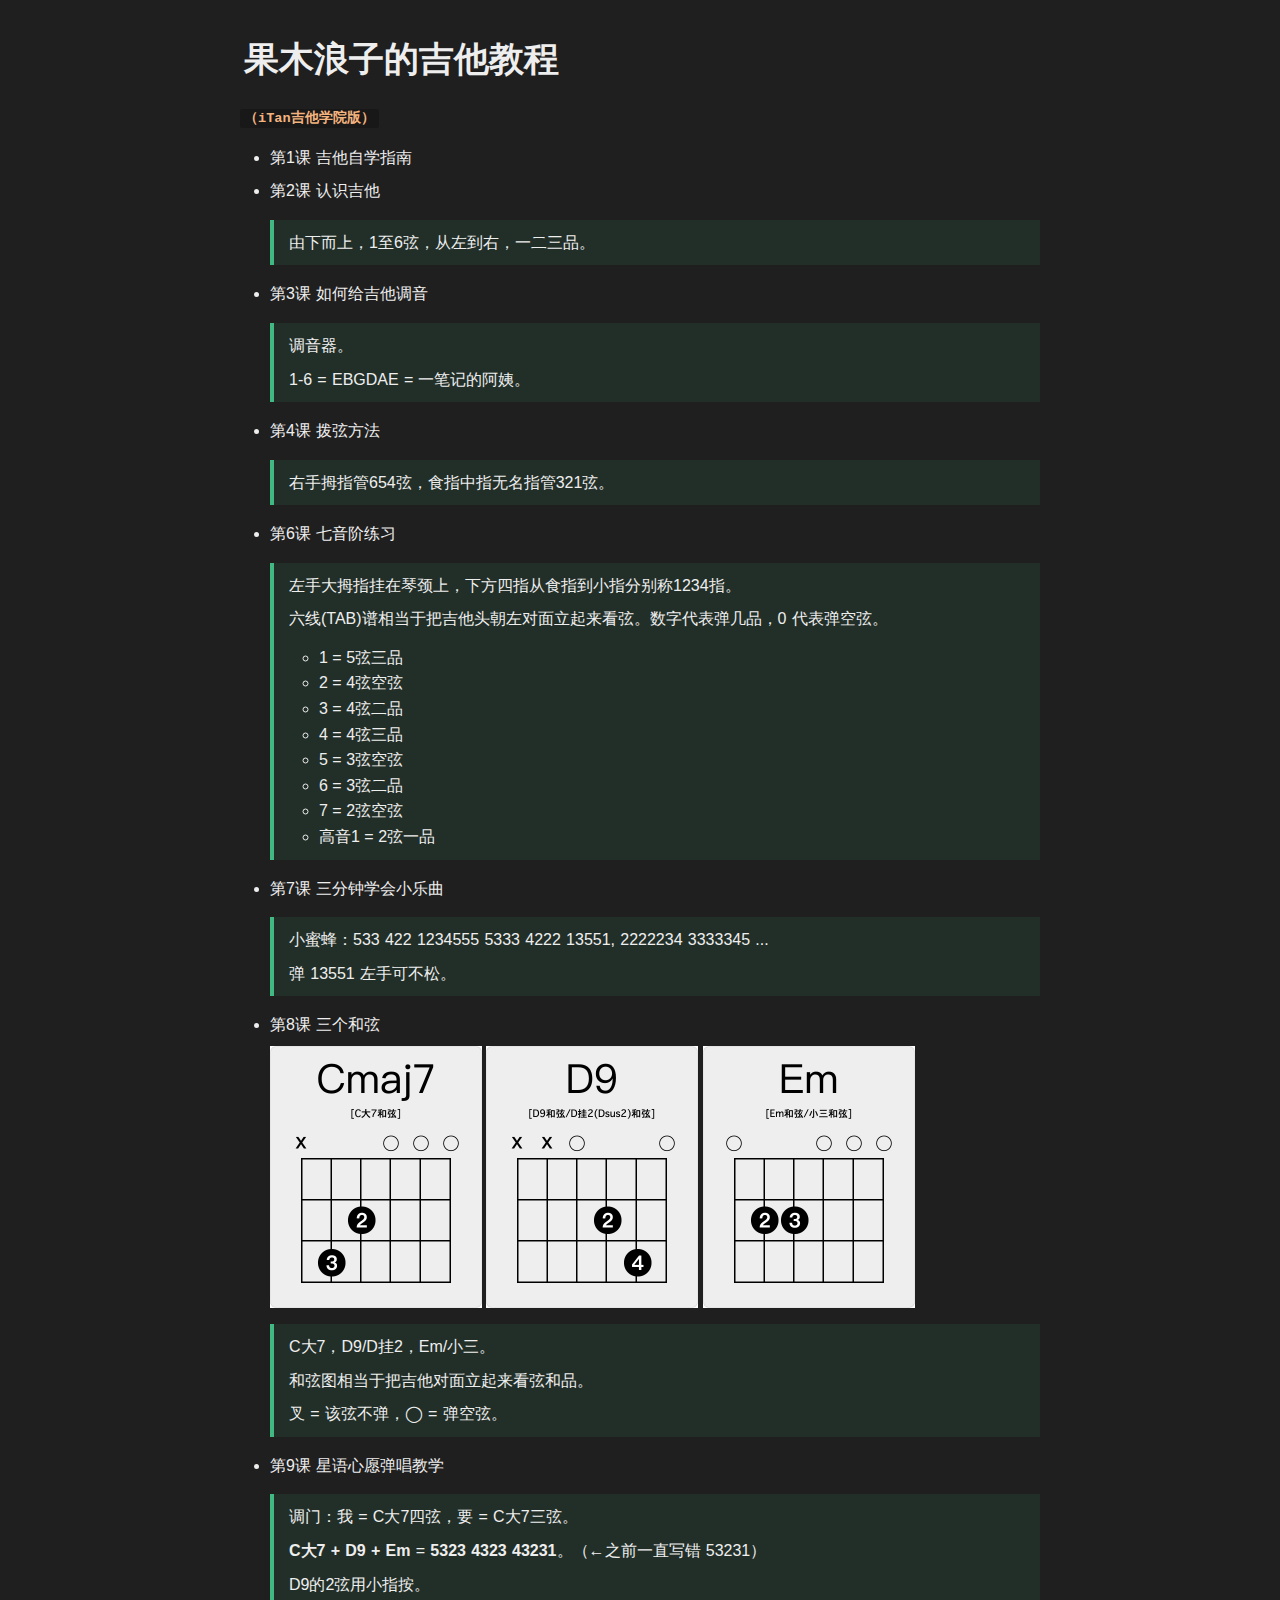
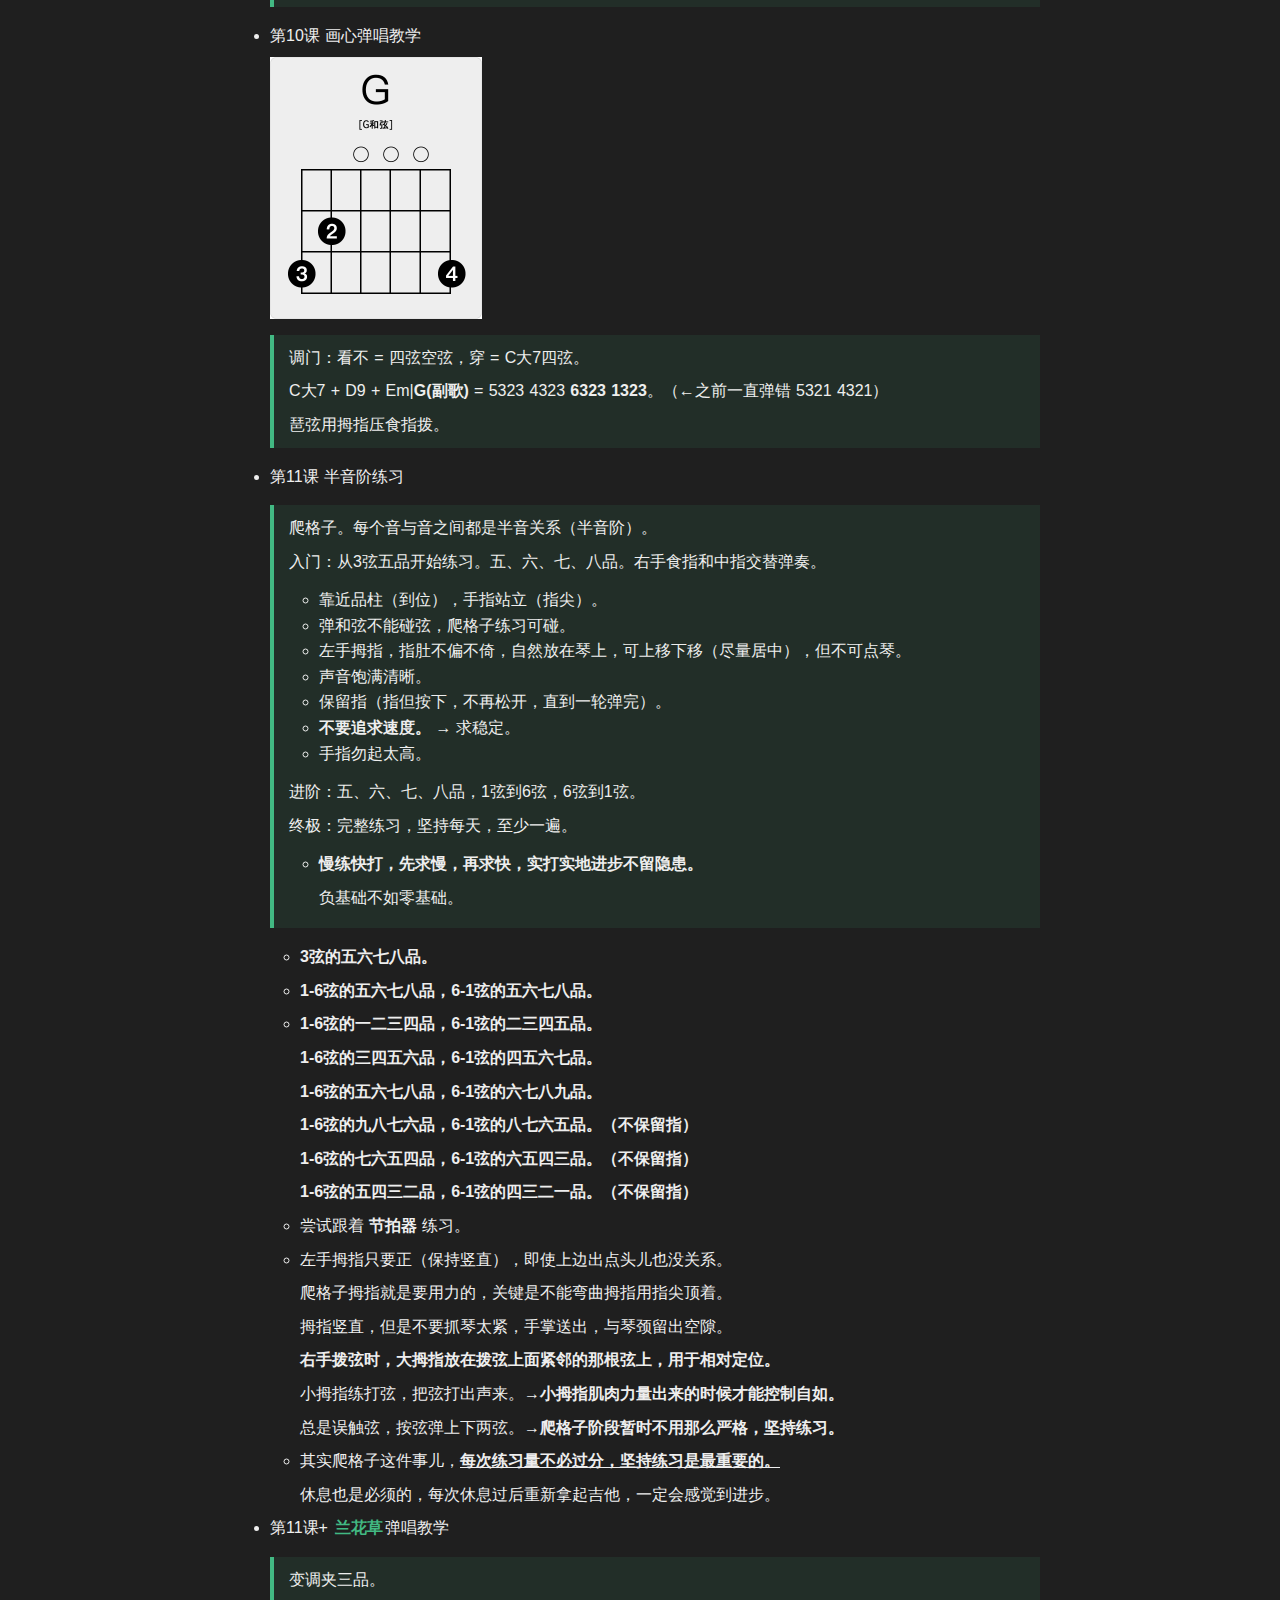
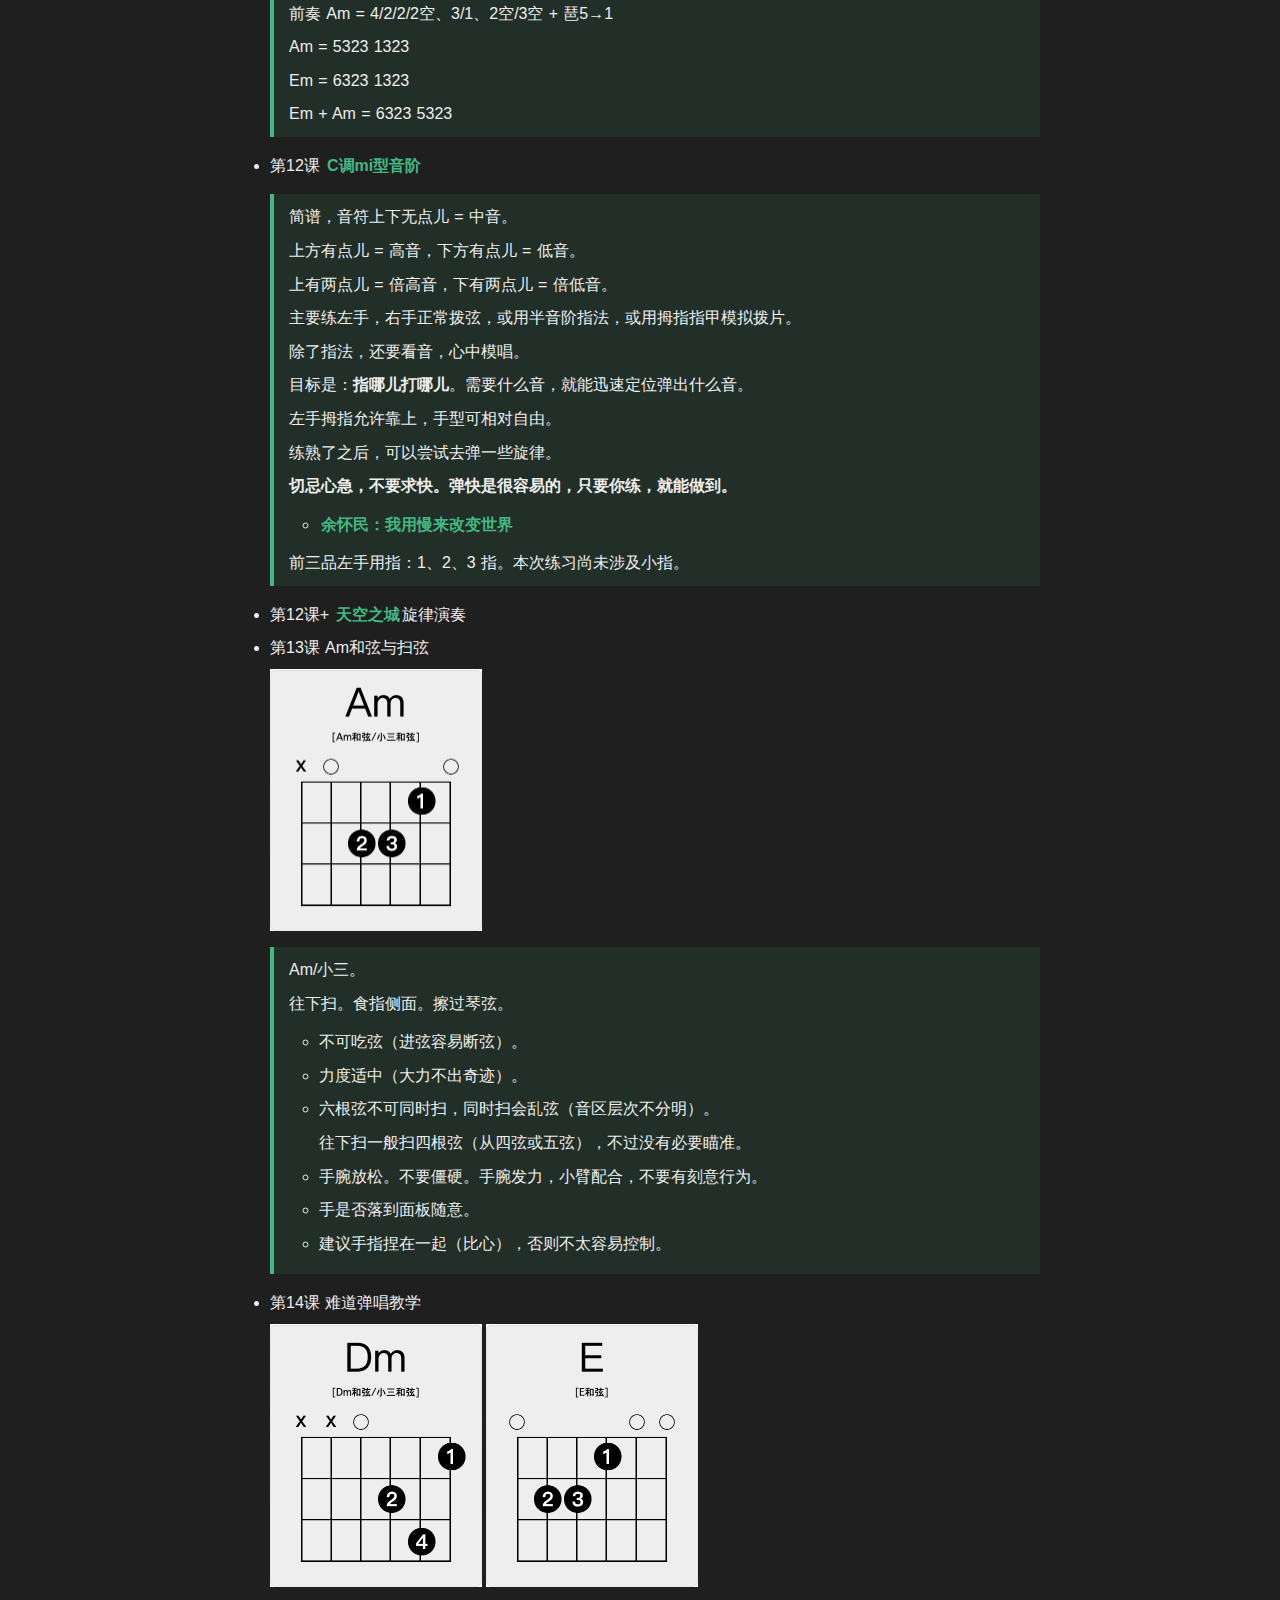
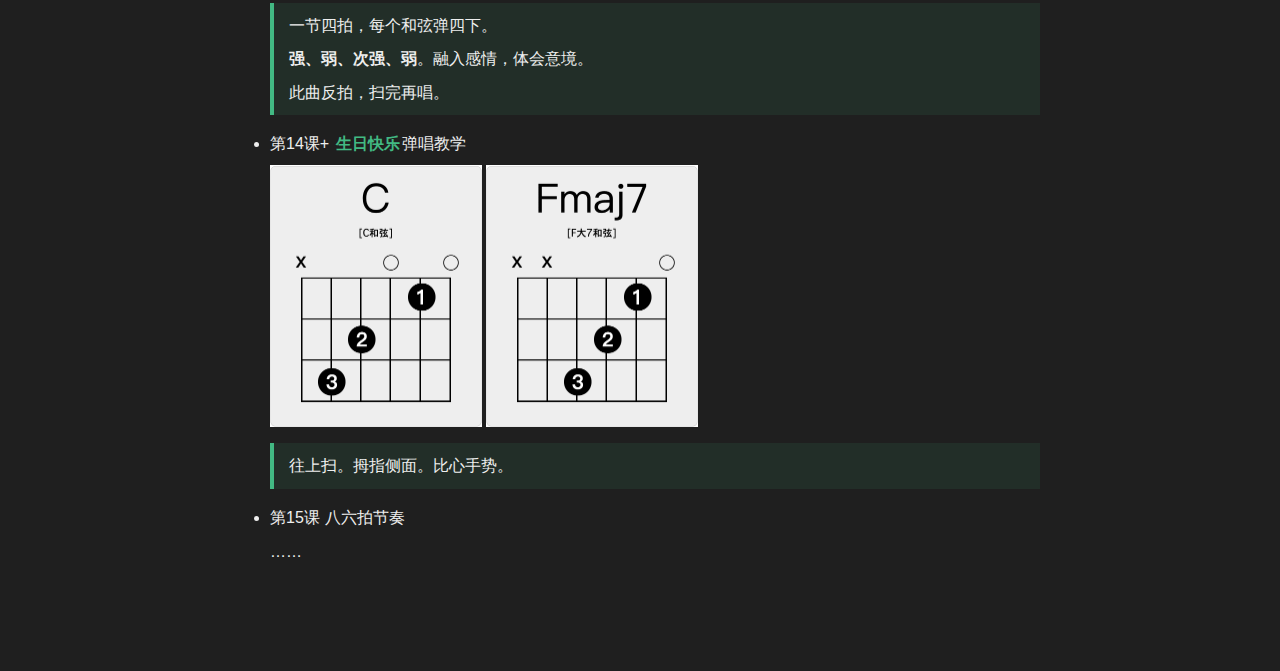
<file: index.html>
<!doctype html>
<html>
<head>
<meta charset='UTF-8'><meta name='viewport' content='width=device-width initial-scale=1'>
<title>README</title><style type='text/css'>html {overflow-x: initial !important;}:root { --bg-color: #ffffff; --text-color: #333333; --select-text-bg-color: #B5D6FC; --select-text-font-color: auto; --monospace: "Lucida Console",Consolas,"Courier",monospace; --title-bar-height: 20px; }
.mac-os-11 { --title-bar-height: 28px; }
html { font-size: 14px; background-color: var(--bg-color); color: var(--text-color); font-family: "Helvetica Neue", Helvetica, Arial, sans-serif; -webkit-font-smoothing: antialiased; }
body { margin: 0px; padding: 0px; height: auto; bottom: 0px; top: 0px; left: 0px; right: 0px; font-size: 1rem; line-height: 1.42857143; overflow-x: hidden; background-image: inherit; background-size: inherit; background-attachment: inherit; background-origin: inherit; background-clip: inherit; background-color: inherit; tab-size: 4; background-position: inherit inherit; background-repeat: inherit inherit; }
iframe { margin: auto; }
a.url { word-break: break-all; }
a:active, a:hover { outline: 0px; }
.in-text-selection, ::selection { text-shadow: none; background: var(--select-text-bg-color); color: var(--select-text-font-color); }
#write { margin: 0px auto; height: auto; width: inherit; word-break: normal; word-wrap: break-word; position: relative; white-space: normal; overflow-x: visible; padding-top: 36px; }
#write.first-line-indent p { text-indent: 2em; }
#write.first-line-indent li p, #write.first-line-indent p * { text-indent: 0px; }
#write.first-line-indent li { margin-left: 2em; }
.for-image #write { padding-left: 8px; padding-right: 8px; }
body.typora-export { padding-left: 30px; padding-right: 30px; }
.typora-export .footnote-line, .typora-export li, .typora-export p { white-space: pre-wrap; }
.typora-export .task-list-item input { pointer-events: none; }
@media screen and (max-width: 500px) { 
  body.typora-export { padding-left: 0px; padding-right: 0px; }
  #write { padding-left: 20px; padding-right: 20px; }
  .CodeMirror-sizer { margin-left: 0px !important; }
  .CodeMirror-gutters { display: none !important; }
}
#write li > figure:last-child { margin-bottom: 0.5rem; }
#write ol, #write ul { position: relative; }
img { max-width: 100%; vertical-align: middle; image-orientation: from-image; }
button, input, select, textarea { color: inherit; font-family: inherit; font-size: inherit; font-style: inherit; font-variant-caps: inherit; font-weight: inherit; font-stretch: inherit; line-height: inherit; }
input[type="checkbox"], input[type="radio"] { line-height: normal; padding: 0px; }
*, ::after, ::before { box-sizing: border-box; }
#write h1, #write h2, #write h3, #write h4, #write h5, #write h6, #write p, #write pre { width: inherit; }
#write h1, #write h2, #write h3, #write h4, #write h5, #write h6, #write p { position: relative; }
p { line-height: inherit; }
h1, h2, h3, h4, h5, h6 { break-after: avoid-page; break-inside: avoid; orphans: 4; }
p { orphans: 4; }
h1 { font-size: 2rem; }
h2 { font-size: 1.8rem; }
h3 { font-size: 1.6rem; }
h4 { font-size: 1.4rem; }
h5 { font-size: 1.2rem; }
h6 { font-size: 1rem; }
.md-math-block, .md-rawblock, h1, h2, h3, h4, h5, h6, p { margin-top: 1rem; margin-bottom: 1rem; }
.hidden { display: none; }
.md-blockmeta { color: rgb(204, 204, 204); font-weight: 700; font-style: italic; }
a { cursor: pointer; }
sup.md-footnote { padding: 2px 4px; background-color: rgba(238, 238, 238, 0.7); color: rgb(85, 85, 85); border-top-left-radius: 4px; border-top-right-radius: 4px; border-bottom-right-radius: 4px; border-bottom-left-radius: 4px; cursor: pointer; }
sup.md-footnote a, sup.md-footnote a:hover { color: inherit; text-transform: inherit; text-decoration: inherit; }
#write input[type="checkbox"] { cursor: pointer; width: inherit; height: inherit; }
figure { overflow-x: auto; margin: 1.2em 0px; max-width: calc(100% + 16px); padding: 0px; }
figure > table { margin: 0px; }
tr { break-inside: avoid; break-after: auto; }
thead { display: table-header-group; }
table { border-collapse: collapse; border-spacing: 0px; width: 100%; overflow: auto; break-inside: auto; text-align: left; }
table.md-table td { min-width: 32px; }
.CodeMirror-gutters { border-right-width: 0px; background-color: inherit; }
.CodeMirror-linenumber { }
.CodeMirror { text-align: left; }
.CodeMirror-placeholder { opacity: 0.3; }
.CodeMirror pre { padding: 0px 4px; }
.CodeMirror-lines { padding: 0px; }
div.hr:focus { cursor: none; }
#write pre { white-space: pre-wrap; }
#write.fences-no-line-wrapping pre { white-space: pre; }
#write pre.ty-contain-cm { white-space: normal; }
.CodeMirror-gutters { margin-right: 4px; }
.md-fences { font-size: 0.9rem; display: block; break-inside: avoid; text-align: left; overflow: visible; white-space: pre; background-image: inherit; background-size: inherit; background-attachment: inherit; background-origin: inherit; background-clip: inherit; background-color: inherit; position: relative !important; background-position: inherit inherit; background-repeat: inherit inherit; }
.md-diagram-panel { width: 100%; margin-top: 10px; text-align: center; padding-top: 0px; padding-bottom: 8px; overflow-x: auto; }
#write .md-fences.mock-cm { white-space: pre-wrap; }
.md-fences.md-fences-with-lineno { padding-left: 0px; }
#write.fences-no-line-wrapping .md-fences.mock-cm { white-space: pre; overflow-x: auto; }
.md-fences.mock-cm.md-fences-with-lineno { padding-left: 8px; }
.CodeMirror-line, twitterwidget { break-inside: avoid; }
.footnotes { opacity: 0.8; font-size: 0.9rem; margin-top: 1em; margin-bottom: 1em; }
.footnotes + .footnotes { margin-top: 0px; }
.md-reset { margin: 0px; padding: 0px; border: 0px; outline: 0px; vertical-align: top; text-decoration: none; text-shadow: none; float: none; position: static; width: auto; height: auto; white-space: nowrap; cursor: inherit; line-height: normal; font-weight: 400; text-align: left; box-sizing: content-box; direction: ltr; background-position: 0px 0px; background-repeat: initial initial; }
li div { padding-top: 0px; }
blockquote { margin: 1rem 0px; }
li .mathjax-block, li p { margin: 0.5rem 0px; }
li blockquote { margin: 1rem 0px; }
li { margin: 0px; position: relative; }
blockquote > :last-child { margin-bottom: 0px; }
blockquote > :first-child, li > :first-child { margin-top: 0px; }
.footnotes-area { color: rgb(136, 136, 136); margin-top: 0.714rem; padding-bottom: 0.143rem; white-space: normal; }
#write .footnote-line { white-space: pre-wrap; }
@media print { 
  body, html { border: 1px solid transparent; height: 99%; break-after: avoid; break-before: avoid; font-variant-ligatures: no-common-ligatures; }
  #write { margin-top: 0px; padding-top: 0px; border-color: transparent !important; }
  .typora-export * { -webkit-print-color-adjust: exact; }
  .typora-export #write { break-after: avoid; }
  .typora-export #write::after { height: 0px; }
  .is-mac table { break-inside: avoid; }
}
.footnote-line { margin-top: 0.714em; font-size: 0.7em; }
a img, img a { cursor: pointer; }
pre.md-meta-block { font-size: 0.8rem; min-height: 0.8rem; white-space: pre-wrap; background-color: rgb(204, 204, 204); display: block; overflow-x: hidden; background-position: initial initial; background-repeat: initial initial; }
p > .md-image:only-child:not(.md-img-error) img, p > img:only-child { display: block; margin: auto; }
#write.first-line-indent p > .md-image:only-child:not(.md-img-error) img { left: -2em; position: relative; }
p > .md-image:only-child { display: inline-block; width: 100%; }
#write .MathJax_Display { margin: 0.8em 0px 0px; }
.md-math-block { width: 100%; }
.md-math-block:not(:empty)::after { display: none; }
.MathJax_ref { fill: currentcolor; }
[contenteditable="true"]:active, [contenteditable="true"]:focus, [contenteditable="false"]:active, [contenteditable="false"]:focus { outline: 0px; box-shadow: none; }
.md-task-list-item { position: relative; list-style-type: none; }
.task-list-item.md-task-list-item { padding-left: 0px; }
.md-task-list-item > input { position: absolute; top: 0px; left: 0px; margin-left: -1.2em; margin-top: calc(1em - 10px); border: none; }
.math { font-size: 1rem; }
.md-toc { min-height: 3.58rem; position: relative; font-size: 0.9rem; border-top-left-radius: 10px; border-top-right-radius: 10px; border-bottom-right-radius: 10px; border-bottom-left-radius: 10px; }
.md-toc-content { position: relative; margin-left: 0px; }
.md-toc-content::after, .md-toc::after { display: none; }
.md-toc-item { display: block; color: rgb(65, 131, 196); }
.md-toc-item a { text-decoration: none; }
.md-toc-inner:hover { text-decoration: underline; }
.md-toc-inner { display: inline-block; cursor: pointer; }
.md-toc-h1 .md-toc-inner { margin-left: 0px; font-weight: 700; }
.md-toc-h2 .md-toc-inner { margin-left: 2em; }
.md-toc-h3 .md-toc-inner { margin-left: 4em; }
.md-toc-h4 .md-toc-inner { margin-left: 6em; }
.md-toc-h5 .md-toc-inner { margin-left: 8em; }
.md-toc-h6 .md-toc-inner { margin-left: 10em; }
@media screen and (max-width: 48em) { 
  .md-toc-h3 .md-toc-inner { margin-left: 3.5em; }
  .md-toc-h4 .md-toc-inner { margin-left: 5em; }
  .md-toc-h5 .md-toc-inner { margin-left: 6.5em; }
  .md-toc-h6 .md-toc-inner { margin-left: 8em; }
}
a.md-toc-inner { font-size: inherit; font-style: inherit; font-weight: inherit; line-height: inherit; }
.footnote-line a:not(.reversefootnote) { color: inherit; }
.md-attr { display: none; }
.md-fn-count::after { content: "."; }
code, pre, samp, tt { font-family: var(--monospace); }
kbd { margin: 0px 0.1em; padding: 0.1em 0.6em; font-size: 0.8em; color: rgb(36, 39, 41); background-color: rgb(255, 255, 255); border: 1px solid rgb(173, 179, 185); border-top-left-radius: 3px; border-top-right-radius: 3px; border-bottom-right-radius: 3px; border-bottom-left-radius: 3px; box-shadow: rgba(12, 13, 14, 0.2) 0px 1px 0px, rgb(255, 255, 255) 0px 0px 0px 2px inset; white-space: nowrap; vertical-align: middle; background-position: initial initial; background-repeat: initial initial; }
.md-comment { color: rgb(162, 127, 3); opacity: 0.8; font-family: var(--monospace); }
code { text-align: left; }
a.md-print-anchor { white-space: pre !important; border: none !important; display: inline-block !important; position: absolute !important; width: 1px !important; right: 0px !important; outline: 0px !important; text-shadow: initial !important; background-position: 0px 0px !important; background-repeat: initial initial !important; }
.md-inline-math .MathJax_SVG .noError { display: none !important; }
.html-for-mac .inline-math-svg .MathJax_SVG { vertical-align: 0.2px; }
.md-math-block .MathJax_SVG_Display { text-align: center; margin: 0px; position: relative; text-indent: 0px; max-width: none; max-height: none; min-height: 0px; min-width: 100%; width: auto; overflow-y: hidden; display: block !important; }
.MathJax_SVG_Display, .md-inline-math .MathJax_SVG_Display { width: auto; margin: inherit; display: inline-block !important; }
.MathJax_SVG .MJX-monospace { font-family: var(--monospace); }
.MathJax_SVG .MJX-sans-serif { font-family: sans-serif; }
.MathJax_SVG { display: inline; font-style: normal; font-weight: 400; line-height: normal; zoom: 90%; text-indent: 0px; text-align: left; text-transform: none; letter-spacing: normal; word-spacing: normal; word-wrap: normal; white-space: nowrap; float: none; direction: ltr; max-width: none; max-height: none; min-width: 0px; min-height: 0px; border: 0px; padding: 0px; margin: 0px; }
.MathJax_SVG * { transition: none; }
.MathJax_SVG_Display svg { vertical-align: middle !important; margin-bottom: 0px !important; margin-top: 0px !important; }
.os-windows.monocolor-emoji .md-emoji { font-family: "Segoe UI Symbol", sans-serif; }
.md-diagram-panel > svg { max-width: 100%; }
[lang="flow"] svg, [lang="mermaid"] svg { max-width: 100%; height: auto; }
[lang="mermaid"] .node text { font-size: 1rem; }
table tr th { border-bottom-width: 0px; }
video { max-width: 100%; display: block; margin: 0px auto; }
iframe { max-width: 100%; width: 100%; border: none; }
.highlight td, .highlight tr { border: 0px; }
mark { background-color: rgb(255, 255, 0); color: rgb(0, 0, 0); background-position: initial initial; background-repeat: initial initial; }
.md-html-inline .md-plain, .md-html-inline strong, mark .md-inline-math, mark strong { color: inherit; }
mark .md-meta { color: rgb(0, 0, 0); opacity: 0.3 !important; }
@media print { 
  .typora-export h1, .typora-export h2, .typora-export h3, .typora-export h4, .typora-export h5, .typora-export h6 { break-inside: avoid; }
}
.md-diagram-panel .messageText { stroke: none !important; }
.md-diagram-panel .start-state { fill: var(--node-fill); }
.md-diagram-panel .edgeLabel rect { opacity: 1 !important; }
.md-require-zoom-fix foreignObject { font-size: var(--mermaid-font-zoom); }


/* cyrillic-ext */
/* cyrillic */
/* greek-ext */
/* greek */
/* vietnamese */
/* latin-ext */
/* latin */
/* cyrillic-ext */
/* cyrillic */
/* greek-ext */
/* greek */
/* vietnamese */
/* latin-ext */
/* latin */
/* cyrillic-ext */
/* cyrillic */
/* greek-ext */
/* greek */
/* vietnamese */
/* latin-ext */
/* latin */
/* cyrillic-ext */
/* cyrillic */
/* greek-ext */
/* greek */
/* vietnamese */
/* latin-ext */
/* latin */
@font-face {
    font-family: 'Source Sans Pro';
    font-style: normal;
    font-weight: 600;
    src: local('Source Sans Pro SemiBold'), local('SourceSansPro-SemiBold'), url('file:///Users/thomas/Library/Application%20Support/abnerworks.Typora/themes/vue/6xKydSBYKcSV-LCoeQqfX1RYOo3i54rwlxdu.woff2') format('woff2');
    unicode-range: U+0000-00FF, U+0131, U+0152-0153, U+02BB-02BC, U+02C6, U+02DA, U+02DC, U+2000-206F, U+2074, U+20AC, U+2122, U+2191, U+2193, U+2212, U+2215, U+FEFF, U+FFFD;
}@import '';

:root {
    --side-bar-bg-color: #1d1d1d;
    --control-text-color: #aaaaaa;
    --select-text-bg-color: hsl(153, 47%, 40%);
    --active-file-bg-color:  hsl(153, 47%, 40%);
    --select-text-font-color: #aaaaaa;
    --active-file-text-color: #eeeeee;
    --bg-color: #1d1d1d;
    --item-hover-bg-color: var(--select-text-bg-color);
    --text-color: #aaaaaa;
    --font-sans-serif: 'Source Sans Pro', sans-serif !important;
    --font-monospace: 'Fira Code', 'Roboto Mono', monospace !important;
}

.md-rawblock-control:not(.md-rawblock-tooltip) {
    background: #555;
    color: #eeeeee;
}

.md-rawblock-on-edit>.md-rawblock-tooltip, .md-rawblock:hover>.md-rawblock-container, .md-rawblock:hover>.md-rawblock-tooltip {
    background: #555;
    color: #eeeeee;
}

/* code color */
.cm-s-inner .cm-keyword {
    color: #bb7fc3
}

.cm-s-inner .cm-atom, .cm-s-inner.cm-atom {
    color: #9088cc
}

.cm-s-inner .cm-number {
    color: #88b2a1
}

.cm-s-inner .cm-def {
    color: #7f7fff
}

.cm-s-inner .cm-variable {
    color: #efefef
}

.cm-s-inner .cm-variable-2 {
    color: #7faad4
}

.cm-s-inner .cm-variable-3 {
    color: #7fc3aa
}

.cm-s-inner .cm-string {
    color: #d48888
}

.cm-s-inner .cm-property {
    color: #efefef
}

.cm-s-inner .cm-operator {
    color: #cb8c8c
}

.cm-s-inner .cm-comment, .cm-s-inner.cm-comment {
    color: hsl(0, 0%, 35%)
}

.cm-s-inner .cm-string-2 {
    color: #ffaa7f
}

.cm-s-inner .cm-meta {
    color: hsl(0, 0%, 33%)
}

.cm-s-inner .cm-qualifier {
    color: hsl(0, 0%, 33%)
}

.cm-s-inner .cm-builtin {
    color: #997fd4
}

.cm-s-inner .cm-bracket {
    color: #ccccbb
}

.cm-s-inner .cm-tag {
    color: #88bb7f
}

.cm-s-inner .cm-attribute {
    color: #7f7fe5
}

.cm-s-inner .cm-header, .cm-s-inner.cm-header {
    color: #7f7fff
}

.cm-s-inner .cm-quote, .cm-s-inner.cm-quote {
    color: #7fcc7f
}

.cm-s-inner .cm-hr, .cm-s-inner.cm-hr {
    color: hsl(0, 0%, 60%)
}

.cm-s-inner .cm-link, .cm-s-inner.cm-link {
    color: #7f7fe5
}

.cm-negative {
    color: #eea1a1
}

.cm-positive {
    color: #90cc90
}

.cm-header, .cm-strong {
    font-weight: 700
}

.cm-error {
    color: #ff7f7f
}

.cm-invalidchar {
    color: #ff7f7f
}

.cm-constant {
    color: #42b983
}

.cm-defined {
    color: #dac37f
}

div.CodeMirror span.CodeMirror-matchingbracket {
    color: #7fff7f
}

div.CodeMirror span.CodeMirror-nonmatchingbracket {
    color: #ff9090
}

.info-panel-tab:hover {
    color:  #42b983;
}

.outline-label:hover {
    text-decoration: none;
}

input {
    color: #42b983;
}

.info-panel-tab:hover {
    color:  #42b983;
}

.outline-label:hover {
    text-decoration: none;
}

input {
    color: #42b983;
}

.dropdown-menu>li>a:focus, .dropdown-menu>li>a:hover {
    background: var(--select-text-bg-color);
    color: #fff;
}

html {
    font-size: 16px;
}

body {
    font-family: var(--font-sans-serif);
    color: #eeeeee;
    background-color: #1f1f1f;
    -webkit-font-smoothing: antialiased;
    line-height: 1.6rem;
    letter-spacing: 0;
    margin: 0;
    overflow-x: hidden;
}

#write {
    max-width: 860px;
    margin: 0 auto;
    padding: 20px 30px 40px 30px;
    padding-top: 20px;
    padding-bottom: 100px;
}

#write p {
    /* text-indent: 2rem; */
    line-height: 1.6rem;
    word-spacing: .05rem;
}

#write ol li {
    padding-left: 0.5rem;
}

#write > ul:first-child,
#write > ol:first-child {
    margin-top: 30px;
}

body > *:first-child {
    margin-top: 0 !important;
}

body > *:last-child {
    margin-bottom: 0 !important;
}

a {
    color: #42b983;
    font-weight: 600;
    padding: 0px 2px;
    text-decoration: none;
}

h1,
h2,
h3,
h4,
h5,
h6 {
    position: relative;
    margin-top: 1rem;
    margin-bottom: 1rem;
    font-weight: bold;
    line-height: 1.4;
    cursor: text;
}

h1:hover a.anchor,
h2:hover a.anchor,
h3:hover a.anchor,
h4:hover a.anchor,
h5:hover a.anchor,
h6:hover a.anchor {
    text-decoration: none;
}

h1 tt,
h1 code {
    font-size: inherit;
}

h2 tt,
h2 code {
    font-size: inherit;
}

h3 tt,
h3 code {
    font-size: inherit;
}

h4 tt,
h4 code {
    font-size: inherit;
}

h5 tt,
h5 code {
    font-size: inherit;
}

h6 tt,
h6 code {
    font-size: inherit;
}

h1 {
    padding-bottom: .4rem;
    font-size: 2.2rem;
    line-height: 1.3;
}

h2 {
    font-size: 1.75rem;
    line-height: 1.225;
    margin: 35px 0px 15px 0px;
    padding-bottom: 0.5em;
    border-bottom: 2px solid hsl(0, 0%, 20%);
}

h3 {
    font-size: 1.4rem;
    line-height: 1.43;
    margin: 20px 0px 7px 0px;
}

h4 {
    font-size: 1.2rem;
}

h5 {
    font-size: 1rem;
}

h6 {
    font-size: 1rem;
    color: hsl(0, 0%, 53%);
}

p,
blockquote,
ul,
ol,
dl,
table {
    margin: 0.8em 0;
}

li > ol,
li > ul {
    margin: 0 0;
}

hr {
    height: 2px;
    padding: 0;
    margin: 16px 0;
    background-color: hsl(0, 0%, 18%);
    border: 0 none;
    overflow: hidden;
    box-sizing: content-box;
}

body > h2:first-child {
    margin-top: 0;
    padding-top: 0;
}

body > h1:first-child {
    margin-top: 0;
    padding-top: 0;
}

body > h1:first-child + h2 {
    margin-top: 0;
    padding-top: 0;
}

body > h3:first-child,
body > h4:first-child,
body > h5:first-child,
body > h6:first-child {
    margin-top: 0;
    padding-top: 0;
}

a:first-child h1,
a:first-child h2,
a:first-child h3,
a:first-child h4,
a:first-child h5,
a:first-child h6 {
    margin-top: 0;
    padding-top: 0;
}

h1 p,
h2 p,
h3 p,
h4 p,
h5 p,
h6 p {
    margin-top: 0;
}

li p.first {
    display: inline-block;
}

ul,
ol {
    padding-left: 30px;
}

ul:first-child,
ol:first-child {
    margin-top: 0;
}

ul:last-child,
ol:last-child {
    margin-bottom: 0;
}

blockquote {
    border-left: 4px solid #42b983;
    padding: 10px 0px 10px 15px;
    color: #eeeeee;
    background-color: rgba(66, 185, 131, .1);
}

table {
    font-family: var(--font-monospace);
    font-size: 0.85rem;
    padding: 0;
    overflow: hidden;
    word-break: initial;
}

table tr {
    border-top: 1px solid hsl(210, 10%, 11%);
    margin: 0;
    padding: 0;
}

table tr:nth-child(2n),
thead {
    /* background-color: hsl(0, 0%, 2%); */
    background-color: hsl(0, 0%, 10%);
}

table tr th {
    font-weight: bold;
    /* border: 1px solid hsl(210, 10%, 11%); */
    border: transparent;
    border-bottom: 0;
    text-align: left;
    margin: 0;
    padding: 6px 13px;
}

table tr td {
    /* border: 2px solid hsl(210, 10%, 11%); */
    /* border: 2px solid hsl(0, 0%, 4%); */
    border: 2px solid #1d1d1d;
    text-align: left;
    margin: 0;
    padding: 6px 13px;
}

table tr th:first-child,
table tr td:first-child {
    margin-top: 0;
}

table tr th:last-child,
table tr td:last-child {
    margin-bottom: 0;
}

#write table thead th {
    /* background-color: hsl(0, 0%, 5%); */
    background-color: hsl(0, 0%, 9%);
}

#write .CodeMirror-gutters {
    border-right: none;
}

#write .md-fences {
    border: 1px solid hsl(0, 0%, 11%);
    -webkit-font-smoothing: initial;
    margin: 0.8rem 0 !important;
    padding: 0.3rem 0rem !important;
    line-height: 1.43rem;
    color: hsl(0, 0%, 78%);
    background-color: hsl(0, 0%, 10%) !important;
    border-radius: 2px;
    font-family: var(--font-monospace);
    font-weight: bold;
    font-size: 0.85rem;
    word-wrap: normal;
}

#write .CodeMirror-wrap .CodeMirror-code pre {
    padding-left: 12px;
}

#write code, tt {
    padding: 2px 4px;
    border-radius: 2px;
    font-family: var(--font-monospace);
    font-weight: bold;
    font-size: 0.85rem;
    color: #f3b37f;
    background-color: hsla(0, 0%, 0%, 0.2);
}

tt {
    margin: 0 2px;
}

#write .md-footnote {
    background-color: hsla(0, 0%, 0%, 0.2);
    color: #f3b37f;
}

/* heighlight. */
#write mark {
    background-color: #EBFFEB;
    border-radius: 2px;
    padding: 2px 4px;
    margin: 0 2px;
    color: #222;
    font-weight: 500;
}

#write del {
    padding: 1px 2px;
}

.cm-s-inner .cm-link,
.cm-s-inner.cm-link {
    color: #22a2c9;
}

.cm-s-inner .cm-string {
    color: #22a2c9;
}

.md-task-list-item > input {
    margin-left: -1.3em;
}

@media screen and (min-width: 914px) {
    /*body {
        width: 854px;
        margin: 0 auto;
    }*/
}

@media print {
    html {
        font-size: 13px;
    }

    table,
    pre {
        page-break-inside: avoid;
    }

    pre {
        word-wrap: break-word;
    }
}

#write pre.md-meta-block {
    padding: 1rem;
    font-size: 85%;
    line-height: 1.45;
    background-color: hsl(0, 0%, 3%);
    border: 0;
    border-radius: 3px;
    color: hsl(0, 0%, 53%);
    margin-top: 0 !important;
}

.mathjax-block > .code-tooltip {
    bottom: .375rem;
}

#write > h3.md-focus:before {
    left: -1.5625rem;
    top: .375rem;
}

#write > h4.md-focus:before {
    left: -1.5625rem;
    top: .285714286rem;
}

#write > h5.md-focus:before {
    left: -1.5625rem;
    top: .285714286rem;
}

#write > h6.md-focus:before {
    left: -1.5625rem;
    top: .285714286rem;
}

.md-image > .md-meta {
    border-radius: 3px;
    font-family: var(--font-monospace);
    padding: 2px 0px 0px 4px;
    font-size: 0.9em;
    color: inherit;
}

.md-tag {
    color: inherit;
}

.md-toc {
    margin-top: 20px;
    padding-bottom: 20px;
}

.sidebar-tabs {
    border-bottom: none;
}

#typora-quick-open {
    border: 1px solid #ddd;
    background-color: #f8f8f8;
}

#typora-quick-open-item {
    background-color: hsl(0, 0%, 2%);
    border-color: hsl(0, 0%, 0%) hsl(0, 0%, 10%) hsl(0, 0%, 10%) hsl(0, 0%, 7%);
    border-style: solid;
    border-width: 1px;
}

#md-notification:before {
    top: 10px;
}

/** focus mode */

.on-focus-mode blockquote {
    border-left-color: rgba(85, 85, 85, 0.12);
}

header,
.context-menu,
.megamenu-content,
footer {
    font-family: var(--font-sans-serif);
}

.file-node-content:hover .file-node-icon,
.file-node-content:hover .file-node-open-state {
    visibility: visible;
}

.mac-seamless-mode #typora-sidebar {
    background-color: hsl(0, 0%, 2%);
    background-color: var(--side-bar-bg-color);
}

.md-lang {
    color: #42b983;
}

.html-for-mac .context-menu {
    --item-hover-bg-color: hsl(215, 92%, 5%);
}

#typora-sidebar {
    font-family: var(--font-sans-serif);
    font-weight: bold;
}

.file-list-item-summary{
    font-family: var(--font-sans-serif);
    font-weight: 400;
}

.file-list-item {
    border-bottom: 0.15rem solid hsl(0, 0%, 18%);
}

.file-list-item.active {
    background: hsl(0, 0%, 15%) !important;
}

.file-node-background {
    height: 29px;
}

#toc-dropmenu {
    background: hsl(0, 0%, 18%) !important;
    font-weight: bold;
}

#toc-content {
    margin-top: 1.0rem;
    margin-bottom: 1.0rem;
}

#toc-content a:hover {
    text-decoration: none;
}

.outline-item {
    /* transition: color 150ms, background-color 150ms; */
    transition: color 150ms;
}

.outline-item:hover {
    background-color: rgba(0, 0, 0, 0.5);
    color: #42b983;
}

.sidebar-footer {
    border-top: 2px solid hsl(0, 0%, 15%) !important;
}

.footer-item:hover, .sidebar-footer-item:hover {
    background-color: rgba(0, 0, 0, 0.5) !important;
}

.file-tree-node.active>.file-node-background {
    background-color: hsl(0, 0%, 15%) !important;
}

.file-node-content:hover {
    color: #eeeeee;
}

html{
    background: #1f1f1f !important;
}

.outline-title-wrapper {
    display: none;
}

.dropdown-menu .divider {
    display: none;
    height: 2px;
    background-color: hsl(0, 0%, 13%);
}

.dropdown-menu>li>a {
    color: #eeeeee;
}

.autoComplt-hint {
    color: #42b983 !important;
    /* border-color: transparent !important */
}

.auto-suggest-container {
    color: #42b983 !important;
    font-family: var(--font-sans-serif);
    font-weight: bold !important;
    border-color: #42b983 !important;
    border-radius: 8px !important;
    border-width: 2px !important;
    margin-top: 5px;
    overflow: hidden !important;
    box-shadow: 0 0 1rem hsla(153, 47%, 49%, 0.3);
}

/* .auto-suggest-container li { */
    /* transition: all 150ms; */
    /* text-align: center !important; */
/* } */

.auto-suggest-container li:hover {
    color: #eeeeee !important;
    background-color: #42b983 !important;
    /* text-align: right !important; */
}

/* windows */
/* .modal-dialog { */
    /* color: #000; */
/* } */

.typora-sourceview-on #toggle-sourceview-btn{
    background-color: #42b983
}

/* cursor */
.CodeMirror.cm-s-typora-default div.CodeMirror-cursor {
    border-left: 5px solid #42b983;
}

.CodeMirror div.CodeMirror-cursor {
    border-left: 5px solid #42b983;
    z-index: 3;
}

/* selected text */
/* .CodeMirror-selecte { */
    /* background-color: hsla(153, 47%, 49%, 0.5) !important; */
    /* color: #eeeeee !important; */
/* } */

.ty-preferences {
    color: #aaaaaa;
}

.ty-preferences .btn-default:not([disabled]):hover {
    background-color: var(--active-file-bg-color);
    background-image: none;
    color: #fff;
}

.ty-preferences .search-hit {
    background: var(--select-text-bg-color)
}


 :root {--mermaid-font-zoom:1em ;}  .typora-export li, .typora-export p, .typora-export,  .footnote-line {white-space: normal;} 
</style>
</head>
<body class='typora-export'>
<div id='write'  class=''><h1><a name="果木浪子的吉他教程" class="md-header-anchor"></a><span>果木浪子的吉他教程</span></h1><p><code>（iTan吉他学院版）</code></p><ul><li><p><span>第1课 吉他自学指南</span></p></li><li><p><span>第2课 认识吉他</span></p><blockquote><p><span>由下而上，1至6弦，从左到右，一二三品。</span></p></blockquote></li><li><p><span>第3课 如何给吉他调音</span></p><blockquote><p><span>调音器。</span></p><p><span>1-6 = EBGDAE = 一笔记的阿姨。</span></p></blockquote></li><li><p><span>第4课 拨弦方法</span></p><blockquote><p><span>右手拇指管654弦，食指中指无名指管321弦。</span></p></blockquote></li><li><p><span>第6课 七音阶练习</span></p><blockquote><p><span>左手大拇指挂在琴颈上，下方四指从食指到小指分别称1234指。</span></p><p><span>六线(TAB)谱相当于把吉他头朝左对面立起来看弦。数字代表弹几品，0 代表弹空弦。</span></p><ul><li><span>1 = 5弦三品</span></li><li><span>2 = 4弦空弦</span></li><li><span>3 = 4弦二品</span></li><li><span>4 = 4弦三品</span></li><li><span>5 = 3弦空弦</span></li><li><span>6 = 3弦二品</span></li><li><span>7 = 2弦空弦</span></li><li><span>高音1 = 2弦一品</span></li></ul></blockquote></li><li><p><span>第7课 三分钟学会小乐曲</span></p><blockquote><p><span>小蜜蜂：533 422 1234555 5333 4222 13551, 2222234 3333345 ...</span></p><p><span>弹 13551 左手可不松。</span></p></blockquote></li><li><p><span>第8课 三个和弦</span></p><div style="text-align:inline;">
    <img src="images/chords/Cmaj7.png" style="zoom:25%;">
    <img src="images/chords/D9.png" style="zoom:25%;">
    <img src="images/chords/Em.png" style="zoom:25%;">
</div><blockquote><p><span>C大7，D9/D挂2，Em/小三。</span></p><p><span>和弦图相当于把吉他对面立起来看弦和品。</span></p><p><span>叉 = 该弦不弹，◯ = 弹空弦。</span></p></blockquote></li><li><p><span>第9课 星语心愿弹唱教学</span></p><blockquote><p><span>调门：我 = C大7四弦，要 = C大7三弦。</span></p><p><strong><span>C大7 + D9 + Em</span></strong><span> = </span><strong><span>5323 4323 43231</span></strong><span>。（←之前一直写错 53231）</span></p><p><span>D9的2弦用小指按。</span></p></blockquote></li><li><p><span>第10课 画心弹唱教学</span></p><div style="text-align:inline;">
    <img src="images/chords/G.png" style="zoom:25%;">
</div> <blockquote><p><span>调门：看不 = 四弦空弦，穿 = C大7四弦。</span></p><p><span>C大7 + D9 + Em|</span><strong><span>G(副歌)</span></strong><span> = 5323 4323 </span><strong><span>6323 1323</span></strong><span>。（←之前一直弹错 5321 4321）</span></p><p><span>琶弦用拇指压食指拨。</span></p></blockquote></li><li><p><span>第11课 半音阶练习</span></p><blockquote><p><span>爬格子。每个音与音之间都是半音关系（半音阶）。</span></p><p><span>入门：从3弦五品开始练习。五、六、七、八品。右手食指和中指交替弹奏。</span></p><ul><li><span>靠近品柱（到位），手指站立（指尖）。</span></li><li><span>弹和弦不能碰弦，爬格子练习可碰。</span></li><li><span>左手拇指，指肚不偏不倚，自然放在琴上，可上移下移（尽量居中），但不可点琴。</span></li><li><span>声音饱满清晰。</span></li><li><span>保留指（指但按下，不再松开，直到一轮弹完）。</span></li><li><strong><span>不要追求速度。</span></strong><span> → 求稳定。</span></li><li><span>手指勿起太高。</span></li></ul><p><span>进阶：五、六、七、八品，1弦到6弦，6弦到1弦。</span></p><p><span>终极：完整练习，坚持每天，至少一遍。</span></p><ul><li><p><strong><span>慢练快打，先求慢，再求快，实打实地进步不留隐患。</span></strong></p><p><span>负基础不如零基础。</span></p></li></ul></blockquote><ul><li><p><strong><span>3弦的五六七八品。</span></strong></p></li><li><p><strong><span>1-6弦的五六七八品，6-1弦的五六七八品。</span></strong></p></li><li><p><strong><span>1-6弦的一二三四品，6-1弦的二三四五品。</span></strong></p><p><strong><span>1-6弦的三四五六品，6-1弦的四五六七品。</span></strong></p><p><strong><span>1-6弦的五六七八品，6-1弦的六七八九品。</span></strong></p><p><strong><span>1-6弦的九八七六品，6-1弦的八七六五品。（不保留指）</span></strong></p><p><strong><span>1-6弦的七六五四品，6-1弦的六五四三品。（不保留指）</span></strong></p><p><strong><span>1-6弦的五四三二品，6-1弦的四三二一品。（不保留指）</span></strong></p></li><li><p><span>尝试跟着 </span><strong><span>节拍器</span></strong><span> 练习。</span></p></li><li><p><span>左手拇指只要正（保持竖直），即使上边出点头儿也没关系。</span></p><p><span>爬格子拇指就是要用力的，关键是不能弯曲拇指用指尖顶着。</span></p><p><span>拇指竖直，但是不要抓琴太紧，手掌送出，与琴颈留出空隙。</span></p><p><strong><span>右手拨弦时，大拇指放在拨弦上面紧邻的那根弦上，用于相对定位。</span></strong></p><p><span>小拇指练打弦，把弦打出声来。</span><strong><span>→小拇指肌肉力量出来的时候才能控制自如。</span></strong></p><p><span>总是误触弦，按弦弹上下两弦。</span><strong><span>→爬格子阶段暂时不用那么严格，坚持练习。</span></strong></p></li><li><p><span>其实爬格子这件事儿，</span><u><strong><span>每次练习量不必过分，坚持练习是最重要的。</span></strong></u></p><p><span>休息也是必须的，每次休息过后重新拿起吉他，一定会感觉到进步。</span></p></li></ul></li><li><p><span>第11课+ </span><a href='images/music/兰花草.png'><span>兰花草</span></a><span>弹唱教学</span></p><blockquote><p><span>变调夹三品。</span></p><p><span>前奏 Am = 4/2/2/2空、3/1、2空/3空 + 琶5→1</span></p><p><span>Am = 5323 1323</span></p><p><span>Em = 6323 1323</span></p><p><span>Em + Am = 6323 5323</span></p></blockquote></li><li><p><span>第12课 </span><a href='images/memo/C-Mi.jpg'><span>C调mi型音阶</span></a></p><blockquote><p><span>简谱，音符上下无点儿 = 中音。</span></p><p><span>上方有点儿 = 高音，下方有点儿 = 低音。</span></p><p><span>上有两点儿 = 倍高音，下有两点儿 = 倍低音。</span></p><p><span>主要练左手，右手正常拨弦，或用半音阶指法，或用拇指指甲模拟拨片。</span></p><p><span>除了指法，还要看音，心中模唱。</span></p><p><span>目标是：</span><strong><span>指哪儿打哪儿</span></strong><span>。需要什么音，就能迅速定位弹出什么音。</span></p><p><span>左手拇指允许靠上，手型可相对自由。</span></p><p><span>练熟了之后，可以尝试去弹一些旋律。</span></p><p><strong><span>切忌心急，不要求快。弹快是很容易的，只要你练，就能做到。</span></strong></p><ul><li><a href='https://v.youku.com/v_show/id_XNzYyMDI4NTIw'><span>余怀民：我用慢来改变世界</span></a></li></ul><p><span>前三品左手用指：1、2、3 指。本次练习尚未涉及小指。</span></p></blockquote></li><li><p><span>第12课+ </span><a href='images/music/天空之城.png'><span>天空之城</span></a><span>旋律演奏</span></p></li><li><p><span>第13课 Am和弦与扫弦</span></p><div style="text-align:inline;">
    <img src="images/chords/Am.png" style="zoom:25%;">
</div> <blockquote><p><span>Am/小三。</span></p><p><span>往下扫。食指侧面。擦过琴弦。</span></p><ul><li><p><span>不可吃弦（进弦容易断弦）。</span></p></li><li><p><span>力度适中（大力不出奇迹）。</span></p></li><li><p><span>六根弦不可同时扫，同时扫会乱弦（音区层次不分明）。</span></p><p><span>往下扫一般扫四根弦（从四弦或五弦），不过没有必要瞄准。</span></p></li><li><p><span>手腕放松。不要僵硬。手腕发力，小臂配合，不要有刻意行为。</span></p></li><li><p><span>手是否落到面板随意。</span></p></li><li><p><span>建议手指捏在一起（比心），否则不太容易控制。</span></p></li></ul></blockquote></li><li><p><span>第14课 难道弹唱教学</span></p><div style="text-align:inline;">
    <img src="images/chords/Dm.png" style="zoom:25%;">
    <img src="images/chords/E.png" style="zoom:25%;">
</div> <blockquote><p><span>一节四拍，每个和弦弹四下。</span></p><p><strong><span>强、弱、次强、弱</span></strong><span>。融入感情，体会意境。</span></p><p><span>此曲反拍，扫完再唱。</span></p></blockquote></li><li><p><span>第14课+ </span><a href='images/music/生日快乐.png'><span>生日快乐</span></a><span>弹唱教学</span></p><div style="text-align:inline;">
    <img src="images/chords/C.png" style="zoom:25%;">
    <img src="images/chords/Fmaj7.png" style="zoom:25%;">
</div> <blockquote><p><span>往上扫。拇指侧面。比心手势。</span></p></blockquote></li><li><p><span>第15课 八六拍节奏</span></p><p><span>……</span></p></li></ul></div>
</body>
</html>
</file>
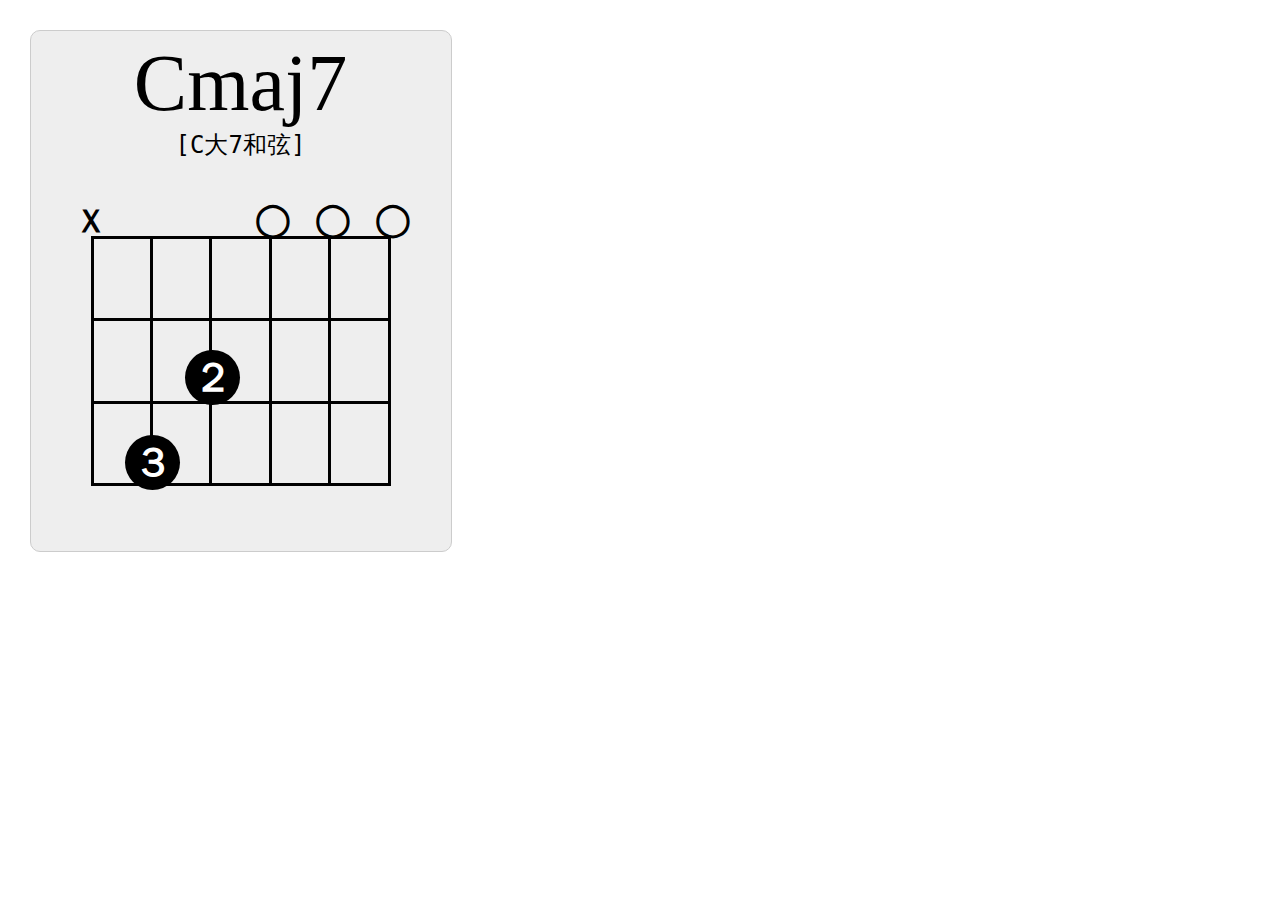
<file: chords.html>
<!DOCTYPE html>
<html lang="en">

<head>
    <meta charset="UTF-8">
    <title>Guitar Chords</title>
    <link rel="icon" href="images/favicon.png">
    <link rel="stylesheet" href="css/style.css">
</head>

<body>
    <main>
        <div id="name"></div>
        <div id="read">[<span></span>]</div>
        <div id="circle-1">◯</div>
        <div id="circle-2">◯</div>
        <div id="circle-3">◯</div>
        <div id="circle-4">◯</div>
        <div id="circle-5">◯</div>
        <div id="circle-6">◯</div>
        <div id="x-1">Ｘ</div>
        <div id="x-2">Ｘ</div>
        <div id="x-3">Ｘ</div>
        <div id="x-4">Ｘ</div>
        <div id="x-5">Ｘ</div>
        <div id="x-6">Ｘ</div>
        <div class="finger-1">１</div>
        <div class="finger-2">２</div>
        <div class="finger-3">３</div>
        <div class="finger-4">４</div>
        <div class="finger-5">５</div>
        <div class="finger-6">６</div>
        <table id="finger">
            <tbody>
                <tr>
                    <td></td>
                    <td></td>
                    <td></td>
                    <td></td>
                    <td></td>
                </tr>
                <tr>
                    <td></td>
                    <td></td>
                    <td></td>
                    <td></td>
                    <td></td>
                </tr>
                <tr>
                    <td></td>
                    <td></td>
                    <td></td>
                    <td></td>
                    <td></td>
                </tr>
            </tbody>
        </table>
        <div id="card"></div>
    </main>

    <script src="https://code.jquery.com/jquery-3.5.1.min.js"
        integrity="sha256-9/aliU8dGd2tb6OSsuzixeV4y/faTqgFtohetphbbj0=" crossorigin="anonymous"></script>
    <script src="js/script.js"></script>
</body>

</html>
</file>
<file: css/style.css>
main {
    width: 465px;
}

#name {
    text-align: center;
    font-size: 5rem;
    margin-top: 38px;
}

#read {
    text-align: center;
    font-size: 1.5rem;
    padding-bottom: 10px;
    font-family: monospace;
}

#finger {
    width: 300px;
    height: 250px;
    border-spacing: 0px;
    border-left: 3px solid black;
    border-bottom: 3px solid black;
    margin-left: auto;
    margin-right: auto;
    margin-top: 65px;
}

#finger td {
    border-top: 3px solid black;
    border-right: 3px solid black;
}

[id^=circle], [id^=x] {
    font-size: 2rem;
    font-weight: bold;
    position: absolute;
    display: none;
    top: 200px;
}

#circle-1, #x-1 {
    left: 375px;
}

#circle-2, #x-2 {
    left: 315px;
}

#circle-3, #x-3 {
    left: 255px;
}

#circle-4, #x-4 {
    left: 195px;
}

#circle-5, #x-5 {
    left: 135px;
}

#circle-6, #x-6 {
    left: 75px;
}

div[class^=finger] {
    font-size: 2.5rem;
    font-weight: bold;
    position: absolute;
    background: black;
    border-radius: 100px;
    width: 55px;
    height: 55px;
    color: white;
    text-align: center;
    display: none;
}

div[class^=str], div[class^=fret] {
    position: absolute;
}

div.str-1 {
    left: calc(375px - 10px);
}

div.str-2 {
    left: calc(315px - 10px);
}

div.str-3 {
    left: calc(255px - 10px);
}

div.str-4 {
    left: calc(195px - 10px);
}

div.str-5 {
    left: calc(135px - 10px);
}

div.str-6 {
    left: calc(75px - 10px);
}

div.fret-1 {
    top: 265px;
}

div.fret-2 {
    top: 350px;
}

div.fret-3 {
    top: 435px;
}

#card {
    height: 520px;
    width: 420px;
    background: #eee;
    border-radius: 10px;
    z-index: -1;
    position: absolute;
    top: 30px;
    left: 30px;
    border: 1px solid #ccc;
}
</file>
